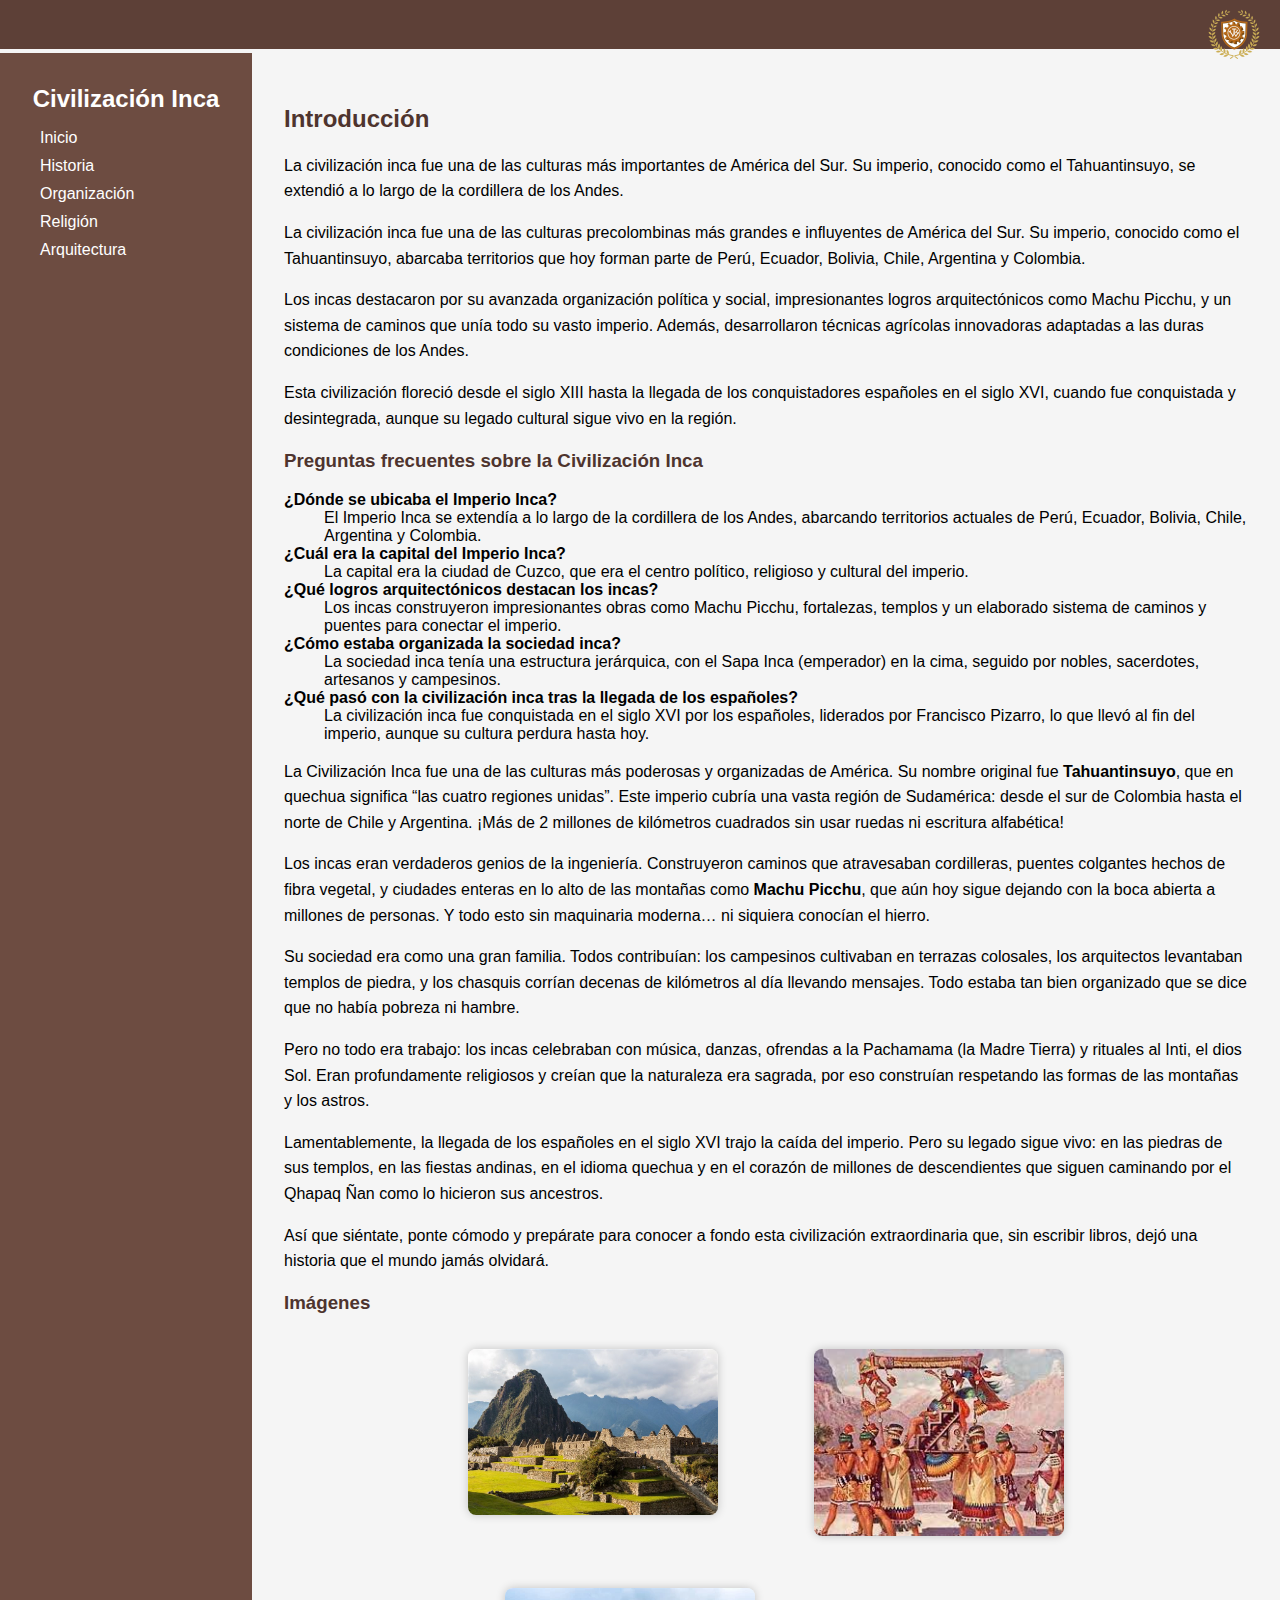
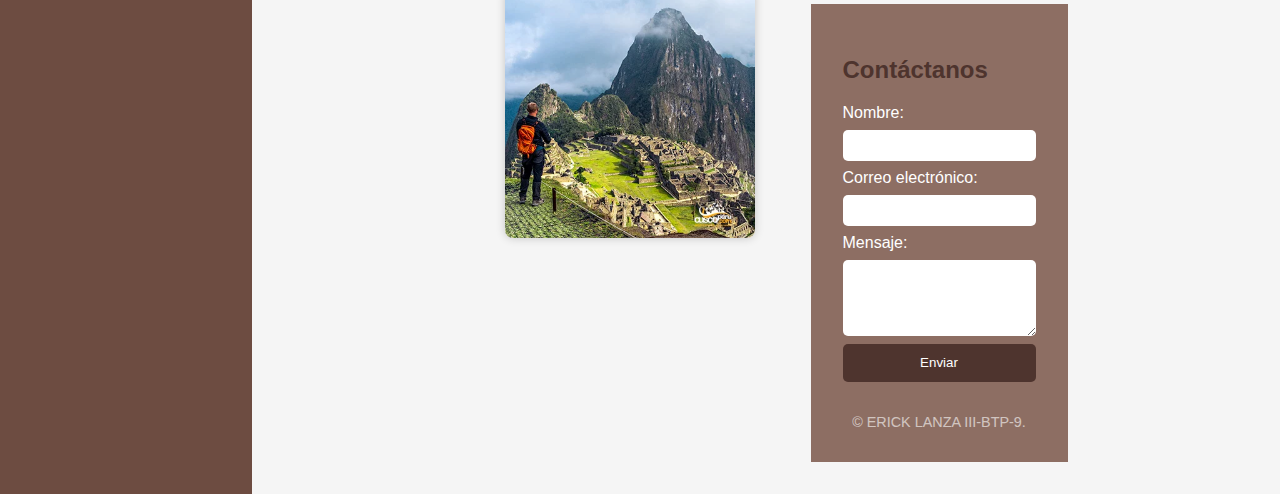
<file: index.html>
<!DOCTYPE html>
<html lang="es">
<head>
  <meta charset="UTF-8">
  <meta name="viewport" content="width=device-width, initial-scale=1.0">
  <title>Civilización Inca</title>
  <link rel="stylesheet" href="css/style.css">
</head>
<body>
  <header>
    <marquee behavior="scroll" direction="left">Bienvenido al sitio sobre la Civilización Inca: Historia, Cultura, Sociedad y más</marquee>
    <div class="logo-container">
      <img src="logo.png" alt="Logo" class="logo">
    </div>
  </header>

  <div class="container">
    <nav class="sidebar">
      <h1>Civilización Inca</h1>
      <ul>
        <li><a href="index.html">Inicio</a></li>
        <li><a href="historia.html">Historia</a></li>
        <li><a href="organizacion.html">Organización</a></li>
        <li><a href="religion.html">Religión</a></li>
        <li><a href="arquitectura.html">Arquitectura</a></li>
      </ul>
    </nav>

    <main>
      <section>
        <h2>Introducción</h2>
        <p>La civilización inca fue una de las culturas más importantes de América del Sur.
             Su imperio, conocido como el Tahuantinsuyo, se extendió a lo largo de la cordillera de los Andes.</p>
      </section>
<section>
  
  <p>
    La civilización inca fue una de las culturas precolombinas más grandes e influyentes de América del Sur. 
    Su imperio, conocido como el Tahuantinsuyo, abarcaba territorios que hoy forman parte de Perú, Ecuador, Bolivia, Chile, Argentina y Colombia. 
  </p>
  <p>
    Los incas destacaron por su avanzada organización política y social, impresionantes logros arquitectónicos como Machu Picchu, y un sistema de caminos que unía todo su vasto imperio. 
    Además, desarrollaron técnicas agrícolas innovadoras adaptadas a las duras condiciones de los Andes.
  </p>
  <p>
    Esta civilización floreció desde el siglo XIII hasta la llegada de los conquistadores españoles en el siglo XVI, cuando fue conquistada y desintegrada, aunque su legado cultural sigue vivo en la región.
  </p>
  <h3>Preguntas frecuentes sobre la Civilización Inca</h3>
  <dl>
    <dt><strong>¿Dónde se ubicaba el Imperio Inca?</strong></dt>
    <dd>El Imperio Inca se extendía a lo largo de la cordillera de los Andes, abarcando territorios actuales de Perú, Ecuador, Bolivia, Chile, Argentina y Colombia.</dd>

    <dt><strong>¿Cuál era la capital del Imperio Inca?</strong></dt>
    <dd>La capital era la ciudad de Cuzco, que era el centro político, religioso y cultural del imperio.</dd>

    <dt><strong>¿Qué logros arquitectónicos destacan los incas?</strong></dt>
    <dd>Los incas construyeron impresionantes obras como Machu Picchu, fortalezas, templos y un elaborado sistema de caminos y puentes para conectar el imperio.</dd>

    <dt><strong>¿Cómo estaba organizada la sociedad inca?</strong></dt>
    <dd>La sociedad inca tenía una estructura jerárquica, con el Sapa Inca (emperador) en la cima, seguido por nobles, sacerdotes, artesanos y campesinos.</dd>

    <dt><strong>¿Qué pasó con la civilización inca tras la llegada de los españoles?</strong></dt>
    <dd>La civilización inca fue conquistada en el siglo XVI por los españoles, liderados por Francisco Pizarro, lo que llevó al fin del imperio, aunque su cultura perdura hasta hoy.</dd>
    <p>La Civilización Inca fue una de las culturas más poderosas y organizadas de América. Su nombre original fue <strong>Tahuantinsuyo</strong>, que en quechua significa “las cuatro regiones unidas”. Este imperio cubría una vasta región de Sudamérica: desde el sur de Colombia hasta el norte de Chile y Argentina. ¡Más de 2 millones de kilómetros cuadrados sin usar ruedas ni escritura alfabética!</p>

  <p>Los incas eran verdaderos genios de la ingeniería. Construyeron caminos que atravesaban cordilleras, puentes colgantes hechos de fibra vegetal, y ciudades enteras en lo alto de las montañas como <strong>Machu Picchu</strong>, que aún hoy sigue dejando con la boca abierta a millones de personas. Y todo esto sin maquinaria moderna… ni siquiera conocían el hierro.</p>

  <p>Su sociedad era como una gran familia. Todos contribuían: los campesinos cultivaban en terrazas colosales, los arquitectos levantaban templos de piedra, y los chasquis corrían decenas de kilómetros al día llevando mensajes. Todo estaba tan bien organizado que se dice que no había pobreza ni hambre.</p>

  <p>Pero no todo era trabajo: los incas celebraban con música, danzas, ofrendas a la Pachamama (la Madre Tierra) y rituales al Inti, el dios Sol. Eran profundamente religiosos y creían que la naturaleza era sagrada, por eso construían respetando las formas de las montañas y los astros.</p>

  <p>Lamentablemente, la llegada de los españoles en el siglo XVI trajo la caída del imperio. Pero su legado sigue vivo: en las piedras de sus templos, en las fiestas andinas, en el idioma quechua y en el corazón de millones de descendientes que siguen caminando por el Qhapaq Ñan como lo hicieron sus ancestros.</p>

  <p>Así que siéntate, ponte cómodo y prepárate para conocer a fondo esta civilización extraordinaria que, sin escribir libros, dejó una historia que el mundo jamás olvidará.</p>
</section>
  </dl>
</section>
<h3>Imágenes</h3>
  <div class="galeria">
    <figure>
      <img src="civilizacion inca.jpeg" alt="Machu Picchu" />
      
    </figure>
    <figure>
      <img src="incas 2.jpeg" alt="Escultura de Pachacútec" />
      
    </figure>
    <figure>
      <img src="incas3.webp" alt="Mapa del Imperio Inca" />
      
    </figure>
      <footer>
        <h2>Contáctanos</h2>
        <form action="#" method="post">
          <label for="nombre">Nombre:</label>
          <input type="text" id="nombre" name="nombre" required>
          <label for="email">Correo electrónico:</label>
          <input type="email" id="email" name="email" required>
          <label for="mensaje">Mensaje:</label>
          <textarea id="mensaje" name="mensaje" rows="4" required></textarea>
          <button type="submit">Enviar</button>
        </form>
        <div class="marca-agua">&copy; ERICK LANZA III-BTP-9.</div>
      </footer>
    </main>
  </div>
</body>
</html>
</file>
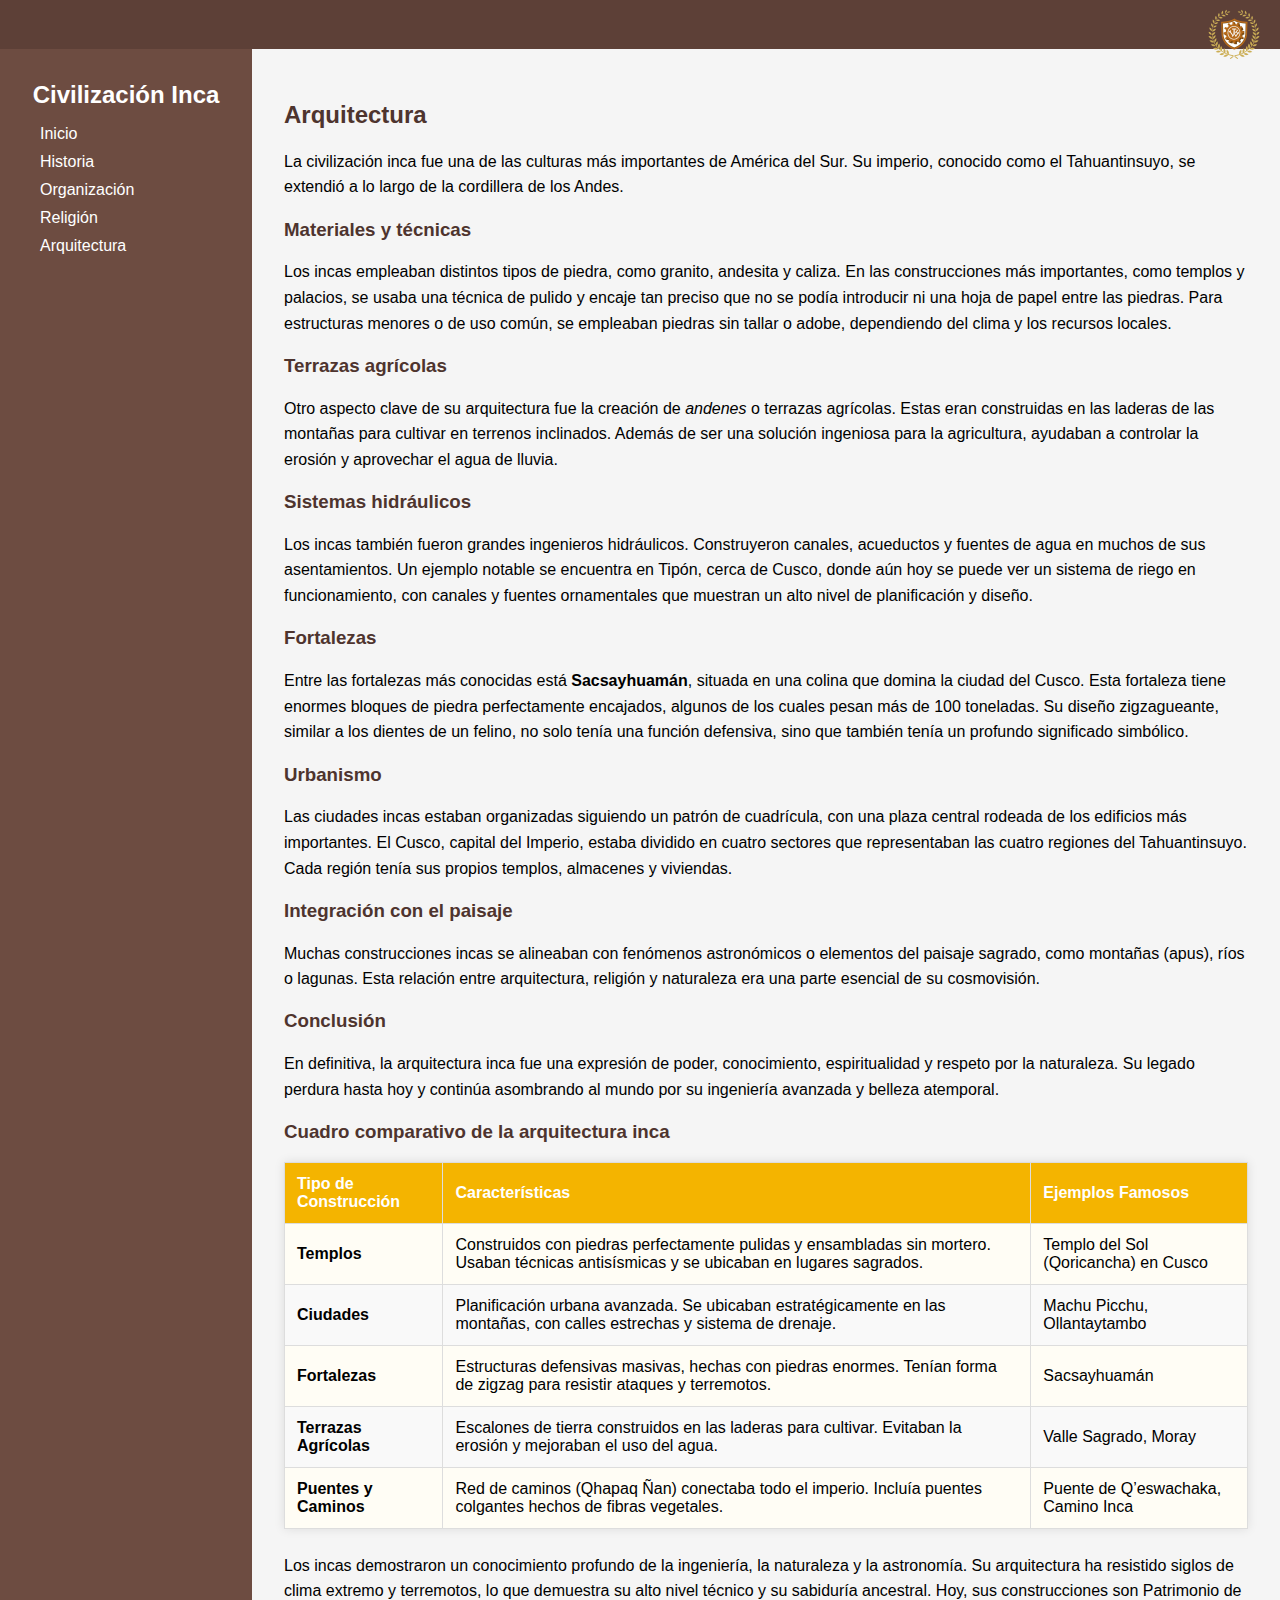
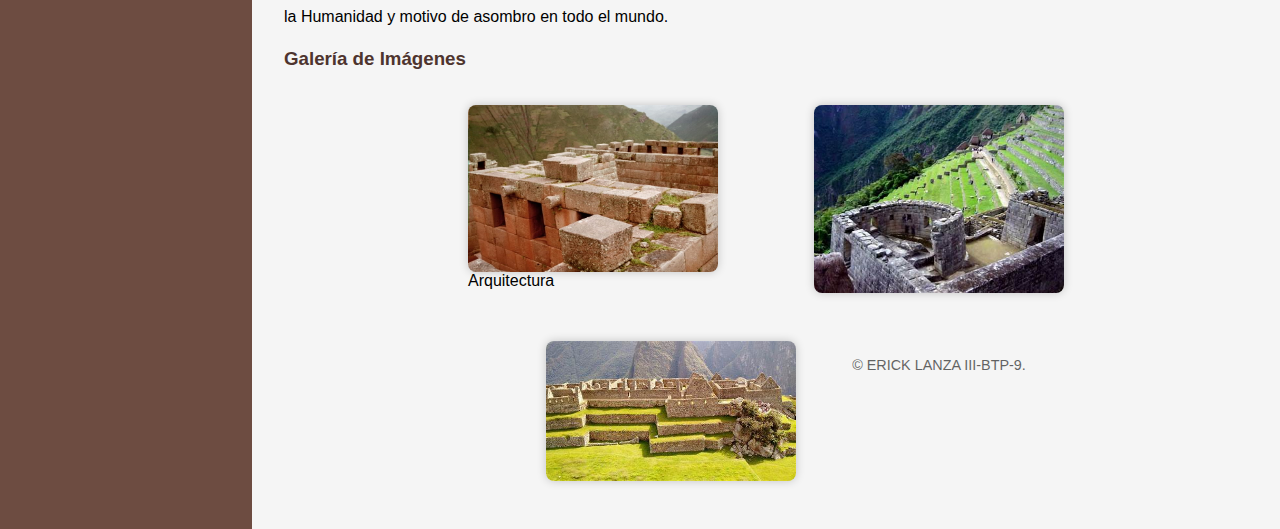
<file: arquitectura.html>
<DOCTYPE html>
<html lang="es">
<head>
  <meta charset="UTF-8">
  <meta name="viewport" content="width=device-width, initial-scale=1.0">
  <title>Civilización Inca</title>
  <link rel="stylesheet" href="css/style.css">
</head>
<body>
  <header>
    <marquee behavior="scroll" direction="left">Bienvenido al sitio sobre la Civilización Inca: Historia, Cultura, Sociedad y más</marquee>
    <div class="logo-container">
      <img src="logo.png" alt="Logo" class="logo">
    </div>
  </header>

  <div class="container">
    <nav class="sidebar">
      <h1>Civilización Inca</h1>
      <ul>
        <li><a href="index.html">Inicio</a></li>
        <li><a href="historia.html">Historia</a></li>
        <li><a href="organizacion.html">Organización</a></li>
        <li><a href="religion.html">Religión</a></li>
        <li><a href="arquitectura.html">Arquitectura</a></li>
      </ul>
    </nav>

    <main>
      <section>
        <h2>Arquitectura</h2>
        <p>La civilización inca fue una de las culturas más importantes de América del Sur.
           Su imperio, conocido como el Tahuantinsuyo, se extendió a lo largo de la cordillera de los Andes.</p>
           <h3>Materiales y técnicas</h3>
<p>Los incas empleaban distintos tipos de piedra, como granito, andesita y caliza. En las construcciones más importantes, como templos y palacios, se usaba una técnica de pulido y encaje tan preciso que no se podía introducir ni una hoja de papel entre las piedras. Para estructuras menores o de uso común, se empleaban piedras sin tallar o adobe, dependiendo del clima y los recursos locales.</p>

<h3>Terrazas agrícolas</h3>
<p>Otro aspecto clave de su arquitectura fue la creación de <em>andenes</em> o terrazas agrícolas. Estas eran construidas en las laderas de las montañas para cultivar en terrenos inclinados. Además de ser una solución ingeniosa para la agricultura, ayudaban a controlar la erosión y aprovechar el agua de lluvia.</p>

<h3>Sistemas hidráulicos</h3>
<p>Los incas también fueron grandes ingenieros hidráulicos. Construyeron canales, acueductos y fuentes de agua en muchos de sus asentamientos. Un ejemplo notable se encuentra en Tipón, cerca de Cusco, donde aún hoy se puede ver un sistema de riego en funcionamiento, con canales y fuentes ornamentales que muestran un alto nivel de planificación y diseño.</p>

<h3>Fortalezas</h3>
<p>Entre las fortalezas más conocidas está <strong>Sacsayhuamán</strong>, situada en una colina que domina la ciudad del Cusco. Esta fortaleza tiene enormes bloques de piedra perfectamente encajados, algunos de los cuales pesan más de 100 toneladas. Su diseño zigzagueante, similar a los dientes de un felino, no solo tenía una función defensiva, sino que también tenía un profundo significado simbólico.</p>

<h3>Urbanismo</h3>
<p>Las ciudades incas estaban organizadas siguiendo un patrón de cuadrícula, con una plaza central rodeada de los edificios más importantes. El Cusco, capital del Imperio, estaba dividido en cuatro sectores que representaban las cuatro regiones del Tahuantinsuyo. Cada región tenía sus propios templos, almacenes y viviendas.</p>

<h3>Integración con el paisaje</h3>
<p>Muchas construcciones incas se alineaban con fenómenos astronómicos o elementos del paisaje sagrado, como montañas (apus), ríos o lagunas. Esta relación entre arquitectura, religión y naturaleza era una parte esencial de su cosmovisión.</p>

<h3>Conclusión</h3>
<p>En definitiva, la arquitectura inca fue una expresión de poder, conocimiento, espiritualidad y respeto por la naturaleza. Su legado perdura hasta hoy y continúa asombrando al mundo por su ingeniería avanzada y belleza atemporal.</p>
<h3>Cuadro comparativo de la arquitectura inca</h3>

  <table border="1" cellpadding="10" cellspacing="0">
    <thead>
      <tr style="background-color: #f2c94c;">
        <th>Tipo de Construcción</th>
        <th>Características</th>
        <th>Ejemplos Famosos</th>
      </tr>
    </thead>
    <tbody>
      <tr>
        <td><strong>Templos</strong></td>
        <td>Construidos con piedras perfectamente pulidas y ensambladas sin mortero. Usaban técnicas antisísmicas y se ubicaban en lugares sagrados.</td>
        <td>Templo del Sol (Qoricancha) en Cusco</td>
      </tr>
      <tr>
        <td><strong>Ciudades</strong></td>
        <td>Planificación urbana avanzada. Se ubicaban estratégicamente en las montañas, con calles estrechas y sistema de drenaje.</td>
        <td>Machu Picchu, Ollantaytambo</td>
      </tr>
      <tr>
        <td><strong>Fortalezas</strong></td>
        <td>Estructuras defensivas masivas, hechas con piedras enormes. Tenían forma de zigzag para resistir ataques y terremotos.</td>
        <td>Sacsayhuamán</td>
      </tr>
      <tr>
        <td><strong>Terrazas Agrícolas</strong></td>
        <td>Escalones de tierra construidos en las laderas para cultivar. Evitaban la erosión y mejoraban el uso del agua.</td>
        <td>Valle Sagrado, Moray</td>
      </tr>
      <tr>
        <td><strong>Puentes y Caminos</strong></td>
        <td>Red de caminos (Qhapaq Ñan) conectaba todo el imperio. Incluía puentes colgantes hechos de fibras vegetales.</td>
        <td>Puente de Q’eswachaka, Camino Inca</td>
      </tr>
    </tbody>
  </table>

  <p>Los incas demostraron un conocimiento profundo de la ingeniería, la naturaleza y la astronomía. Su arquitectura ha resistido siglos de clima extremo y terremotos, lo que demuestra su alto nivel técnico y su sabiduría ancestral. Hoy, sus construcciones son Patrimonio de la Humanidad y motivo de asombro en todo el mundo.</p>
</section>
      </section>
      <h3>Galería de Imágenes</h3>
      <div class="galeria">
        <figure>
          <img src="arquitectura 1.jpg" alt="Machu Picchu" />
          <figcaption>Arquitectura</figcaption>
        </figure>
        <figure>
          <img src="arquitectura 2.jpg" alt="Escultura de Pachacútec" />
          <figcaption></figcaption>
        </figure>
        <figure>
          <img src="arquitectura3.jpg" alt="Mapa del Imperio Inca" />
          <figcaption></figcaption>
        </figure>
       <div class="marca-agua">&copy; ERICK LANZA III-BTP-9.</div>
    </main>
  </div>
</body>
</html>
</file>
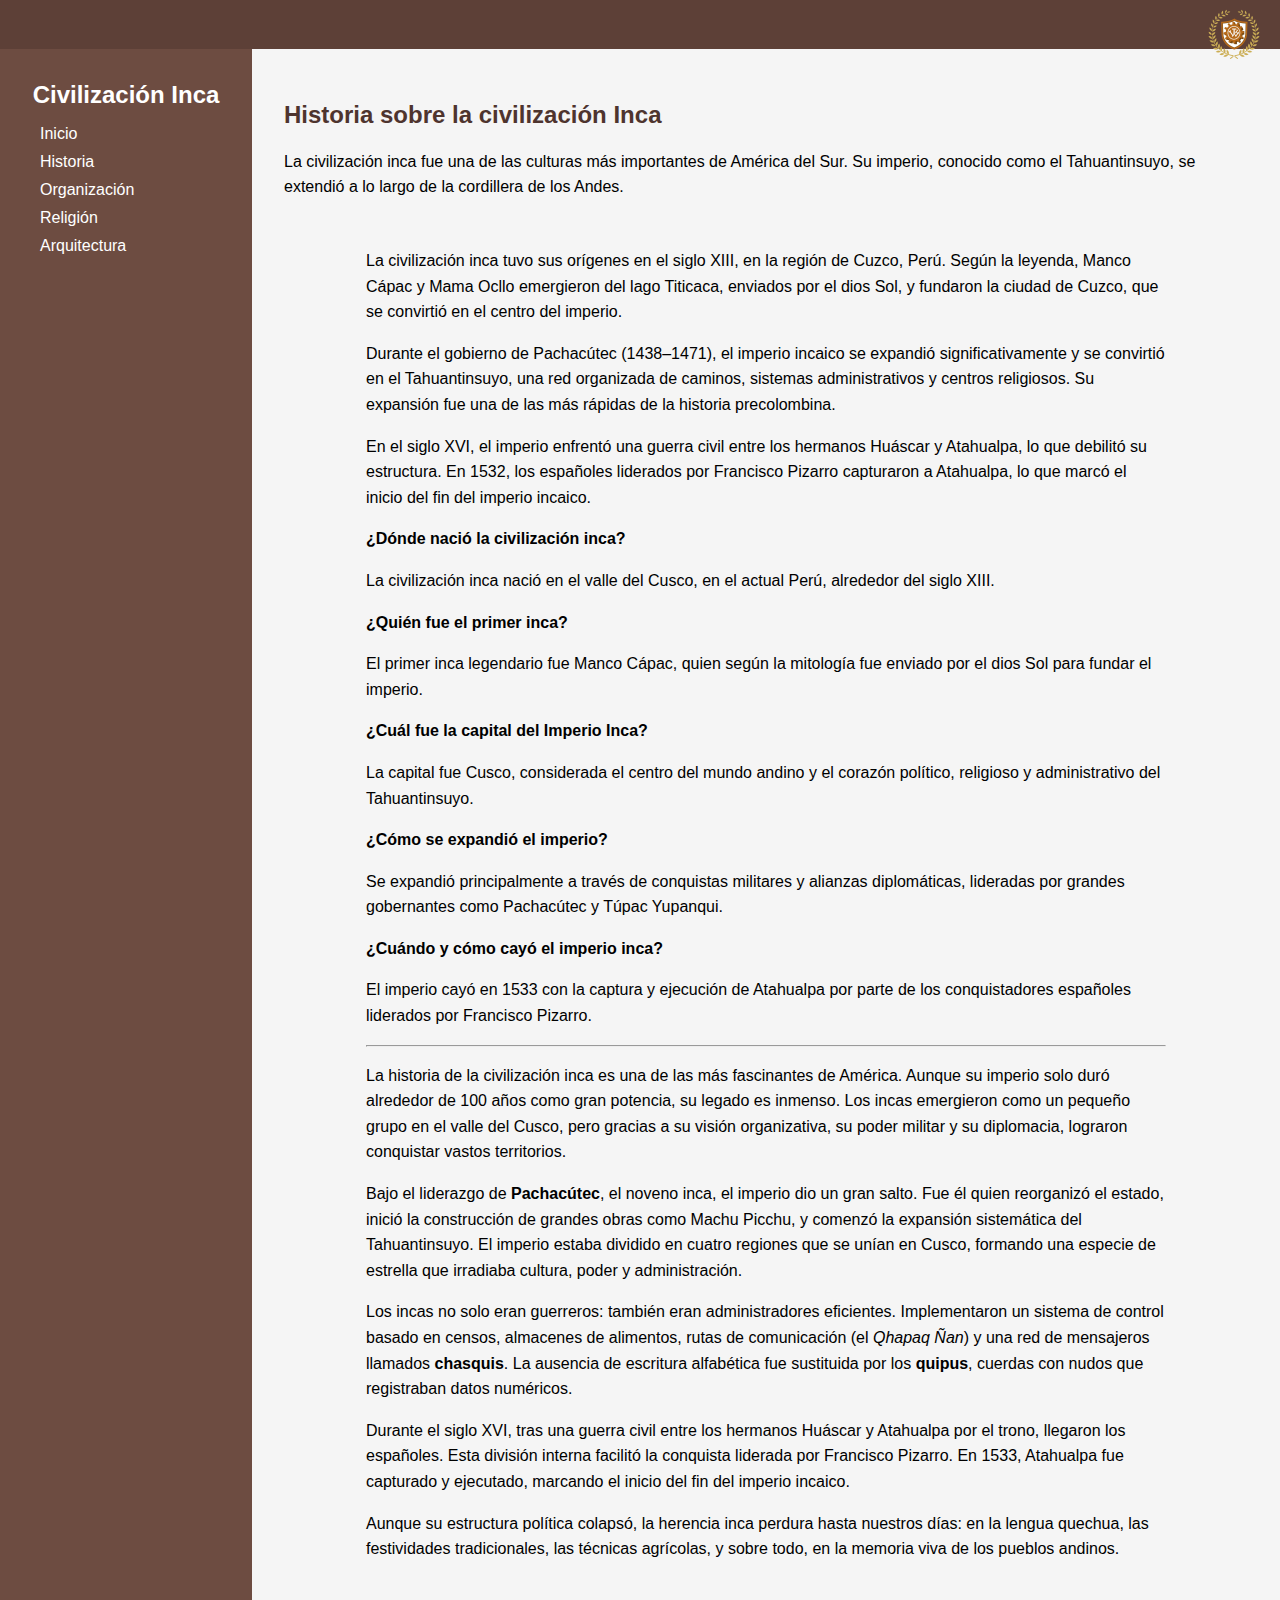
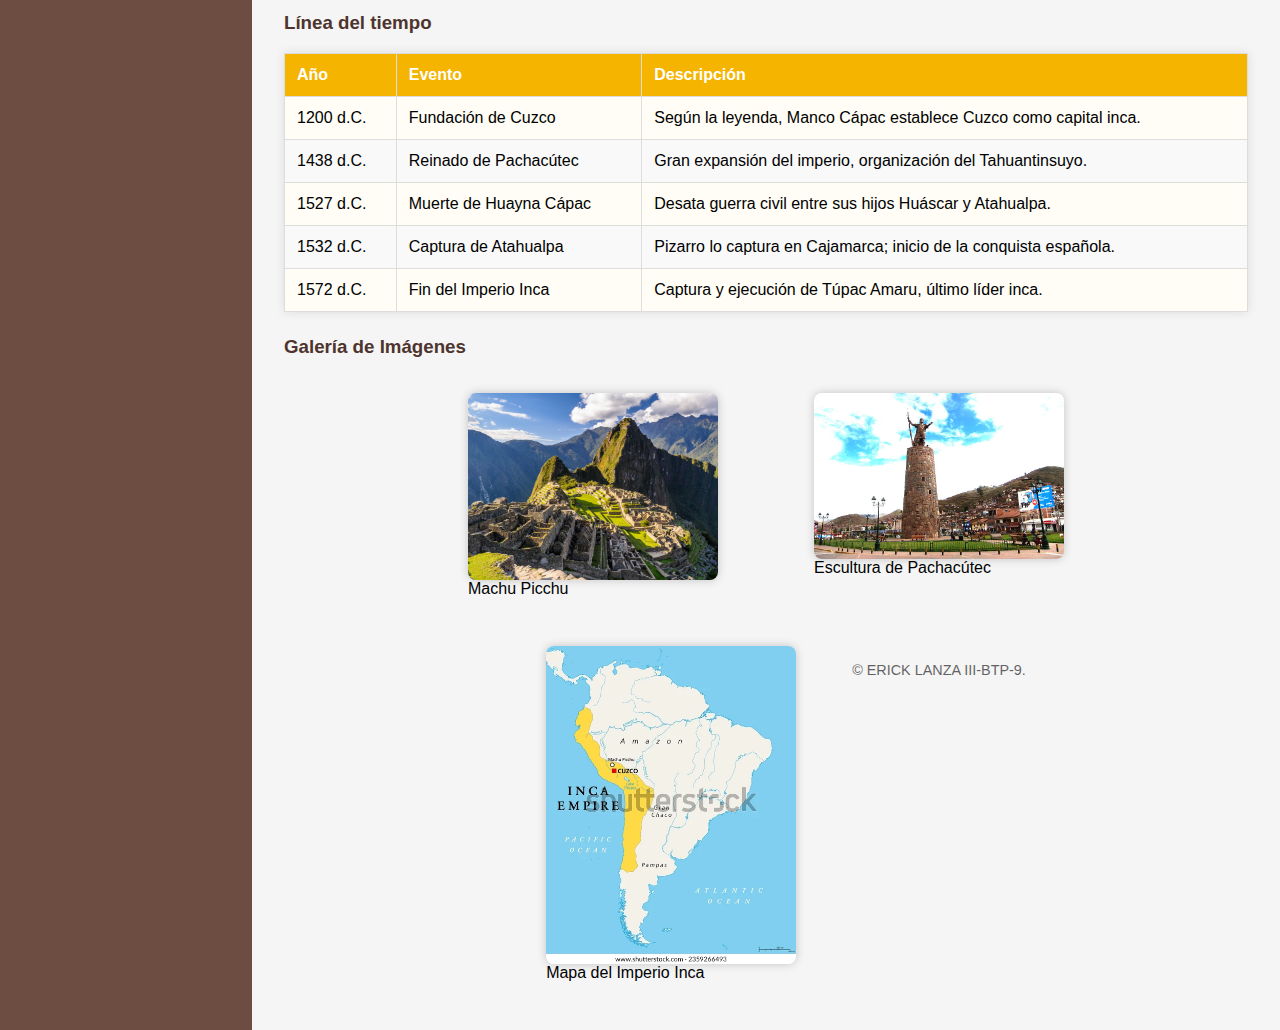
<file: historia.html>
<DOCTYPE html>
<html lang="es">
<head>
  <meta charset="UTF-8">
  <meta name="viewport" content="width=device-width, initial-scale=1.0">
  <title>Civilización Inca</title>
  <link rel="stylesheet" href="css/style.css">
</head>
<body>
  <header>
    <marquee behavior="scroll" direction="left">Bienvenido al sitio sobre la Civilización Inca: Historia, Cultura, Sociedad y más</marquee>
    <div class="logo-container">
      <img src="logo.png" alt="Logo" class="logo">
    </div>
  </header>

  <div class="container">
    <nav class="sidebar">
      <h1>Civilización Inca</h1>
      <ul>
        <li><a href="index.html">Inicio</a></li>
        <li><a href="historia.html">Historia</a></li>
        <li><a href="organizacion.html">Organización</a></li>
        <li><a href="religion.html">Religión</a></li>
        <li><a href="arquitectura.html">Arquitectura</a></li>
      </ul>
    </nav>

    <main>
      <section>
        <h2>Historia sobre la civilización Inca </h2>
        <p>La civilización inca fue una de las culturas más importantes de América del Sur. Su imperio, conocido como el Tahuantinsuyo, se extendió a lo largo de la cordillera de los Andes.</p>
      </section>
<section class="historia">
 

  <p>
    La civilización inca tuvo sus orígenes en el siglo XIII, en la región de Cuzco, Perú. Según la leyenda, Manco Cápac y Mama Ocllo emergieron del lago Titicaca, enviados por el dios Sol, y fundaron la ciudad de Cuzco, que se convirtió en el centro del imperio.
  </p>
  <p>
    Durante el gobierno de Pachacútec (1438–1471), el imperio incaico se expandió significativamente y se convirtió en el Tahuantinsuyo, una red organizada de caminos, sistemas administrativos y centros religiosos. Su expansión fue una de las más rápidas de la historia precolombina.
  </p>
  <p>
    En el siglo XVI, el imperio enfrentó una guerra civil entre los hermanos Huáscar y Atahualpa, lo que debilitó su estructura. En 1532, los españoles liderados por Francisco Pizarro capturaron a Atahualpa, lo que marcó el inicio del fin del imperio incaico.
  </p>
  <p><strong>¿Dónde nació la civilización inca?</strong></p>
  <p>La civilización inca nació en el valle del Cusco, en el actual Perú, alrededor del siglo XIII.</p>

  <p><strong>¿Quién fue el primer inca?</strong></p>
  <p>El primer inca legendario fue Manco Cápac, quien según la mitología fue enviado por el dios Sol para fundar el imperio.</p>

  <p><strong>¿Cuál fue la capital del Imperio Inca?</strong></p>
  <p>La capital fue Cusco, considerada el centro del mundo andino y el corazón político, religioso y administrativo del Tahuantinsuyo.</p>

  <p><strong>¿Cómo se expandió el imperio?</strong></p>
  <p>Se expandió principalmente a través de conquistas militares y alianzas diplomáticas, lideradas por grandes gobernantes como Pachacútec y Túpac Yupanqui.</p>

  <p><strong>¿Cuándo y cómo cayó el imperio inca?</strong></p>
  <p>El imperio cayó en 1533 con la captura y ejecución de Atahualpa por parte de los conquistadores españoles liderados por Francisco Pizarro.</p>

  <hr>

  
  <p>La historia de la civilización inca es una de las más fascinantes de América. Aunque su imperio solo duró alrededor de 100 años como gran potencia, su legado es inmenso. Los incas emergieron como un pequeño grupo en el valle del Cusco, pero gracias a su visión organizativa, su poder militar y su diplomacia, lograron conquistar vastos territorios.</p>

  <p>Bajo el liderazgo de <strong>Pachacútec</strong>, el noveno inca, el imperio dio un gran salto. Fue él quien reorganizó el estado, inició la construcción de grandes obras como Machu Picchu, y comenzó la expansión sistemática del Tahuantinsuyo. El imperio estaba dividido en cuatro regiones que se unían en Cusco, formando una especie de estrella que irradiaba cultura, poder y administración.</p>

  <p>Los incas no solo eran guerreros: también eran administradores eficientes. Implementaron un sistema de control basado en censos, almacenes de alimentos, rutas de comunicación (el <em>Qhapaq Ñan</em>) y una red de mensajeros llamados <strong>chasquis</strong>. La ausencia de escritura alfabética fue sustituida por los <strong>quipus</strong>, cuerdas con nudos que registraban datos numéricos.</p>

  <p>Durante el siglo XVI, tras una guerra civil entre los hermanos Huáscar y Atahualpa por el trono, llegaron los españoles. Esta división interna facilitó la conquista liderada por Francisco Pizarro. En 1533, Atahualpa fue capturado y ejecutado, marcando el inicio del fin del imperio incaico.</p>

  <p>Aunque su estructura política colapsó, la herencia inca perdura hasta nuestros días: en la lengua quechua, las festividades tradicionales, las técnicas agrícolas, y sobre todo, en la memoria viva de los pueblos andinos.</p>
</section>
  <h3>Línea del tiempo </h3>
  <table>
    <thead>
      <tr>
        <th>Año</th>
        <th>Evento</th>
        <th>Descripción</th>
      </tr>
    </thead>
    <tbody>
      <tr>
        <td>1200 d.C.</td>
        <td>Fundación de Cuzco</td>
        <td>Según la leyenda, Manco Cápac establece Cuzco como capital inca.</td>
      </tr>
      <tr>
        <td>1438 d.C.</td>
        <td>Reinado de Pachacútec</td>
        <td>Gran expansión del imperio, organización del Tahuantinsuyo.</td>
      </tr>
      <tr>
        <td>1527 d.C.</td>
        <td>Muerte de Huayna Cápac</td>
        <td>Desata guerra civil entre sus hijos Huáscar y Atahualpa.</td>
      </tr>
      <tr>
        <td>1532 d.C.</td>
        <td>Captura de Atahualpa</td>
        <td>Pizarro lo captura en Cajamarca; inicio de la conquista española.</td>
      </tr>
      <tr>
        <td>1572 d.C.</td>
        <td>Fin del Imperio Inca</td>
        <td>Captura y ejecución de Túpac Amaru, último líder inca.</td>
      </tr>
    </tbody>
  </table>

  <h3>Galería de Imágenes</h3>
  <div class="galeria">
    <figure>
      <img src="machupicchu.jpg" alt="Machu Picchu" />
      <figcaption>Machu Picchu</figcaption>
    </figure>
    <figure>
      <img src="escultura de pachacutec.jpg" alt="Escultura de Pachacútec" />
      <figcaption>Escultura de Pachacútec</figcaption>
    </figure>
    <figure>
      <img src="mapa de imperio iinca.webp" alt="Mapa del Imperio Inca" />
      <figcaption>Mapa del Imperio Inca</figcaption>
    </figure>


       <div class="marca-agua">&copy; ERICK LANZA III-BTP-9.</div>
    </main>
  </div>
</body>
</html>
</file>
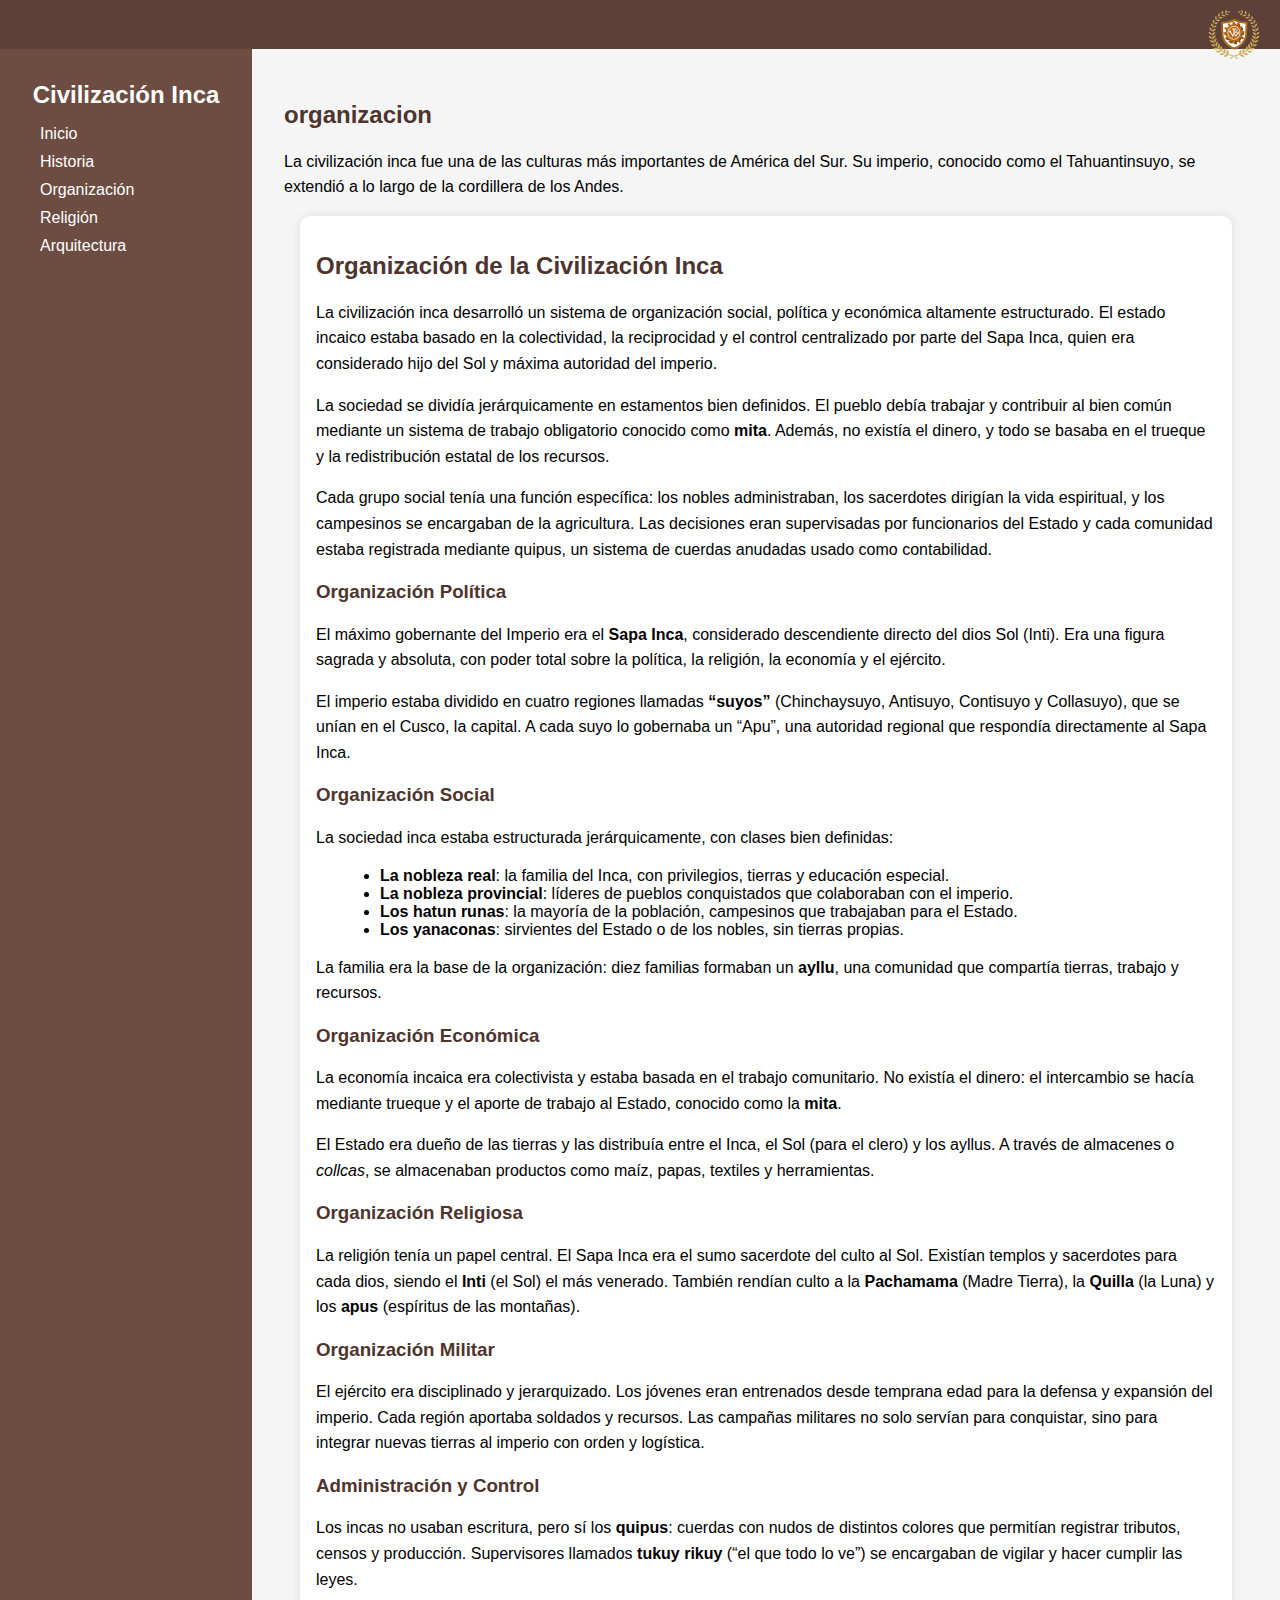
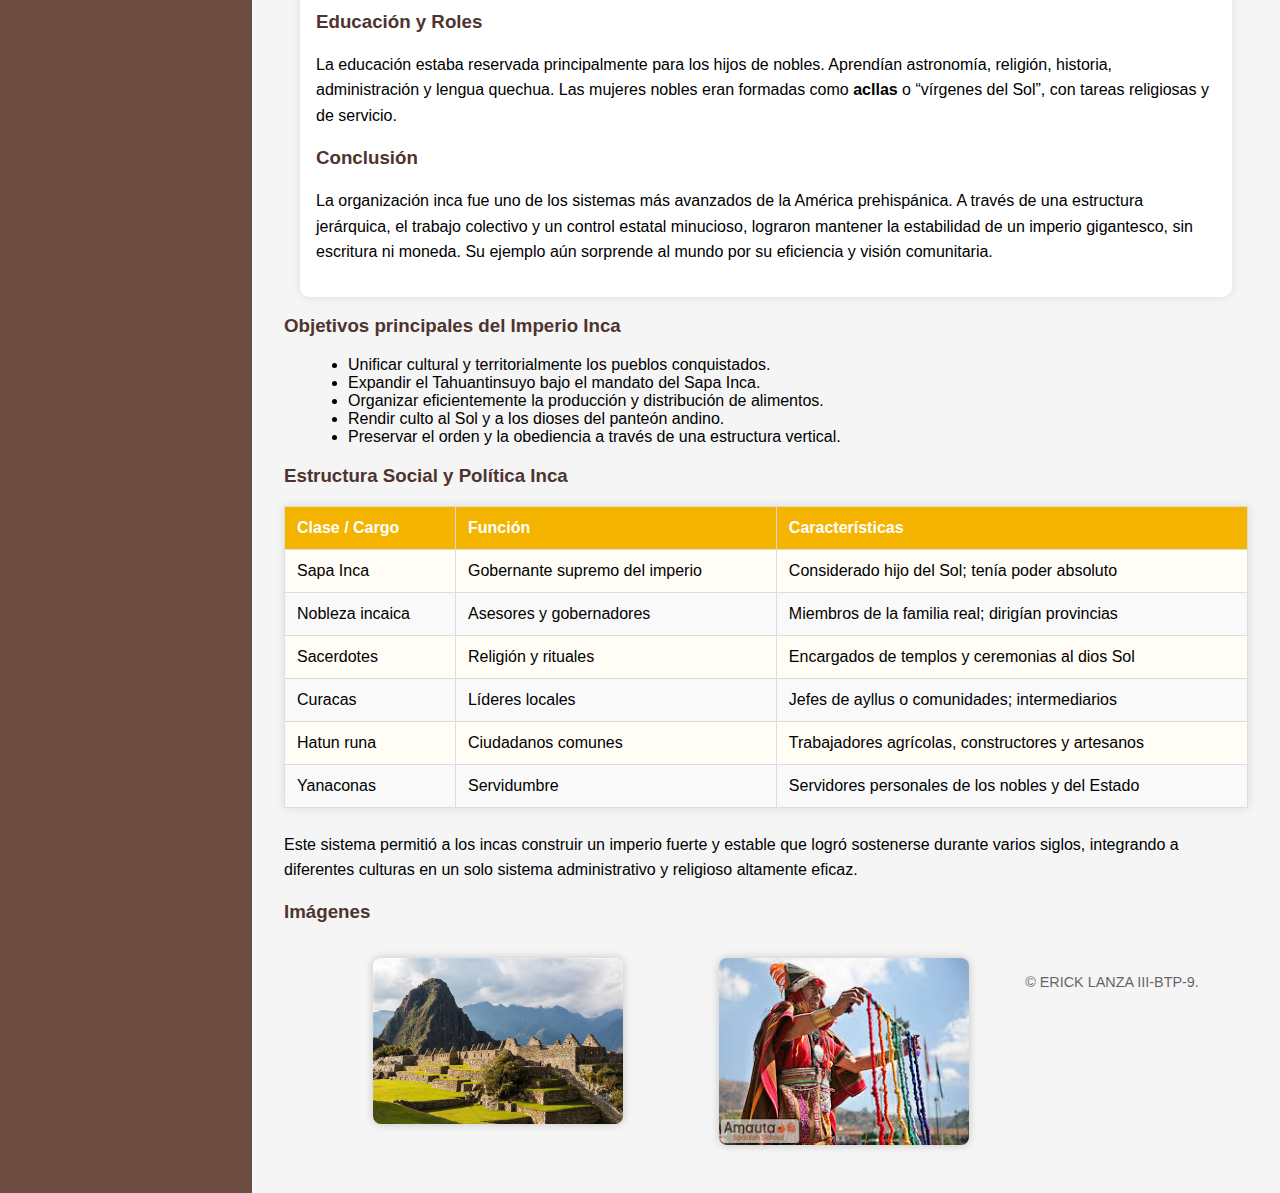
<file: organizacion.html>
<DOCTYPE html>
<html lang="es">
<head>
  <meta charset="UTF-8">
  <meta name="viewport" content="width=device-width, initial-scale=1.0">
  <title>Civilización Inca</title>
  <link rel="stylesheet" href="css/style.css">
</head>
<body>
  <header>
    <marquee behavior="scroll" direction="left">Bienvenido al sitio sobre la Civilización Inca: Historia, Cultura, Sociedad y más</marquee>
    <div class="logo-container">
      <img src="logo.png" alt="Logo" class="logo">
    </div>
  </header>

  <div class="container">
    <nav class="sidebar">
      <h1>Civilización Inca</h1>
      <ul>
        <li><a href="index.html">Inicio</a></li>
        <li><a href="historia.html">Historia</a></li>
        <li><a href="organizacion.html">Organización</a></li>
        <li><a href="religion.html">Religión</a></li>
        <li><a href="arquitectura.html">Arquitectura</a></li>
      </ul>
    </nav>

    <main>
      <section>
        <h2>organizacion</h2>
        <p>La civilización inca fue una de las culturas más importantes de América del Sur.
             Su imperio, conocido como el Tahuantinsuyo, se extendió a lo largo de la cordillera de los Andes.</p>
      </section>
<section class="organizacion">
  <h2>Organización de la Civilización Inca</h2>

  <p>
    La civilización inca desarrolló un sistema de organización social, política y económica altamente estructurado. El estado incaico estaba basado en la colectividad, la reciprocidad y el control centralizado por parte del Sapa Inca, quien era considerado hijo del Sol y máxima autoridad del imperio.
  </p>

  <p>
    La sociedad se dividía jerárquicamente en estamentos bien definidos. El pueblo debía trabajar y contribuir al bien común mediante un sistema de trabajo obligatorio conocido como <strong>mita</strong>. Además, no existía el dinero, y todo se basaba en el trueque y la redistribución estatal de los recursos.
  </p>

  <p>
    Cada grupo social tenía una función específica: los nobles administraban, los sacerdotes dirigían la vida espiritual, y los campesinos se encargaban de la agricultura. Las decisiones eran supervisadas por funcionarios del Estado y cada comunidad estaba registrada mediante quipus, un sistema de cuerdas anudadas usado como contabilidad.
  </p>
  <h3>Organización Política</h3>
  <p>El máximo gobernante del Imperio era el <strong>Sapa Inca</strong>, considerado descendiente directo del dios Sol (Inti). Era una figura sagrada y absoluta, con poder total sobre la política, la religión, la economía y el ejército.</p>
  <p>El imperio estaba dividido en cuatro regiones llamadas <strong>“suyos”</strong> (Chinchaysuyo, Antisuyo, Contisuyo y Collasuyo), que se unían en el Cusco, la capital. A cada suyo lo gobernaba un “Apu”, una autoridad regional que respondía directamente al Sapa Inca.</p>

  <h3>Organización Social</h3>
  <p>La sociedad inca estaba estructurada jerárquicamente, con clases bien definidas:</p>
  <ul>
    <li><strong>La nobleza real</strong>: la familia del Inca, con privilegios, tierras y educación especial.</li>
    <li><strong>La nobleza provincial</strong>: líderes de pueblos conquistados que colaboraban con el imperio.</li>
    <li><strong>Los hatun runas</strong>: la mayoría de la población, campesinos que trabajaban para el Estado.</li>
    <li><strong>Los yanaconas</strong>: sirvientes del Estado o de los nobles, sin tierras propias.</li>
  </ul>
  <p>La familia era la base de la organización: diez familias formaban un <strong>ayllu</strong>, una comunidad que compartía tierras, trabajo y recursos.</p>

  <h3>Organización Económica</h3>
  <p>La economía incaica era colectivista y estaba basada en el trabajo comunitario. No existía el dinero: el intercambio se hacía mediante trueque y el aporte de trabajo al Estado, conocido como la <strong>mita</strong>.</p>
  <p>El Estado era dueño de las tierras y las distribuía entre el Inca, el Sol (para el clero) y los ayllus. A través de almacenes o <em>collcas</em>, se almacenaban productos como maíz, papas, textiles y herramientas.</p>

  <h3>Organización Religiosa</h3>
  <p>La religión tenía un papel central. El Sapa Inca era el sumo sacerdote del culto al Sol. Existían templos y sacerdotes para cada dios, siendo el <strong>Inti</strong> (el Sol) el más venerado. También rendían culto a la <strong>Pachamama</strong> (Madre Tierra), la <strong>Quilla</strong> (la Luna) y los <strong>apus</strong> (espíritus de las montañas).</p>

  <h3>Organización Militar</h3>
  <p>El ejército era disciplinado y jerarquizado. Los jóvenes eran entrenados desde temprana edad para la defensa y expansión del imperio. Cada región aportaba soldados y recursos. Las campañas militares no solo servían para conquistar, sino para integrar nuevas tierras al imperio con orden y logística.</p>

  <h3>Administración y Control</h3>
  <p>Los incas no usaban escritura, pero sí los <strong>quipus</strong>: cuerdas con nudos de distintos colores que permitían registrar tributos, censos y producción. Supervisores llamados <strong>tukuy rikuy</strong> (“el que todo lo ve”) se encargaban de vigilar y hacer cumplir las leyes.</p>

  <h3>Educación y Roles</h3>
  <p>La educación estaba reservada principalmente para los hijos de nobles. Aprendían astronomía, religión, historia, administración y lengua quechua. Las mujeres nobles eran formadas como <strong>acllas</strong> o “vírgenes del Sol”, con tareas religiosas y de servicio.</p>

  <h3>Conclusión</h3>
  <p>La organización inca fue uno de los sistemas más avanzados de la América prehispánica. A través de una estructura jerárquica, el trabajo colectivo y un control estatal minucioso, lograron mantener la estabilidad de un imperio gigantesco, sin escritura ni moneda. Su ejemplo aún sorprende al mundo por su eficiencia y visión comunitaria.</p>
</section>
  <h3>Objetivos principales del Imperio Inca</h3>
  <ul>
    <li>Unificar cultural y territorialmente los pueblos conquistados.</li>
    <li>Expandir el Tahuantinsuyo bajo el mandato del Sapa Inca.</li>
    <li>Organizar eficientemente la producción y distribución de alimentos.</li>
    <li>Rendir culto al Sol y a los dioses del panteón andino.</li>
    <li>Preservar el orden y la obediencia a través de una estructura vertical.</li>
  </ul>

  <h3>Estructura Social y Política Inca</h3>
  <table>
    <thead>
      <tr>
        <th>Clase / Cargo</th>
        <th>Función</th>
        <th>Características</th>
      </tr>
    </thead>
    <tbody>
      <tr>
        <td>Sapa Inca</td>
        <td>Gobernante supremo del imperio</td>
        <td>Considerado hijo del Sol; tenía poder absoluto</td>
      </tr>
      <tr>
        <td>Nobleza incaica</td>
        <td>Asesores y gobernadores</td>
        <td>Miembros de la familia real; dirigían provincias</td>
      </tr>
      <tr>
        <td>Sacerdotes</td>
        <td>Religión y rituales</td>
        <td>Encargados de templos y ceremonias al dios Sol</td>
      </tr>
      <tr>
        <td>Curacas</td>
        <td>Líderes locales</td>
        <td>Jefes de ayllus o comunidades; intermediarios</td>
      </tr>
      <tr>
        <td>Hatun runa</td>
        <td>Ciudadanos comunes</td>
        <td>Trabajadores agrícolas, constructores y artesanos</td>
      </tr>
      <tr>
        <td>Yanaconas</td>
        <td>Servidumbre</td>
        <td>Servidores personales de los nobles y del Estado</td>
      </tr>
    </tbody>
  </table>

  <p>
    Este sistema permitió a los incas construir un imperio fuerte y estable que logró sostenerse durante varios siglos, integrando a diferentes culturas en un solo sistema administrativo y religioso altamente eficaz.
  </p>
  
</section>
<h3>Imágenes</h3>
  <div class="galeria">
    <figure>
      <img src="civilizacion inca.jpeg" alt="Machu Picchu" />
      
    </figure>
    <figure>
      <img src="quipu.jpeg" alt="Escultura de Pachacútec" />
      
    </figure>
    
       <div class="marca-agua">&copy; ERICK LANZA III-BTP-9.</div>
    </main>
  </div>
</body>
</html>
</file>
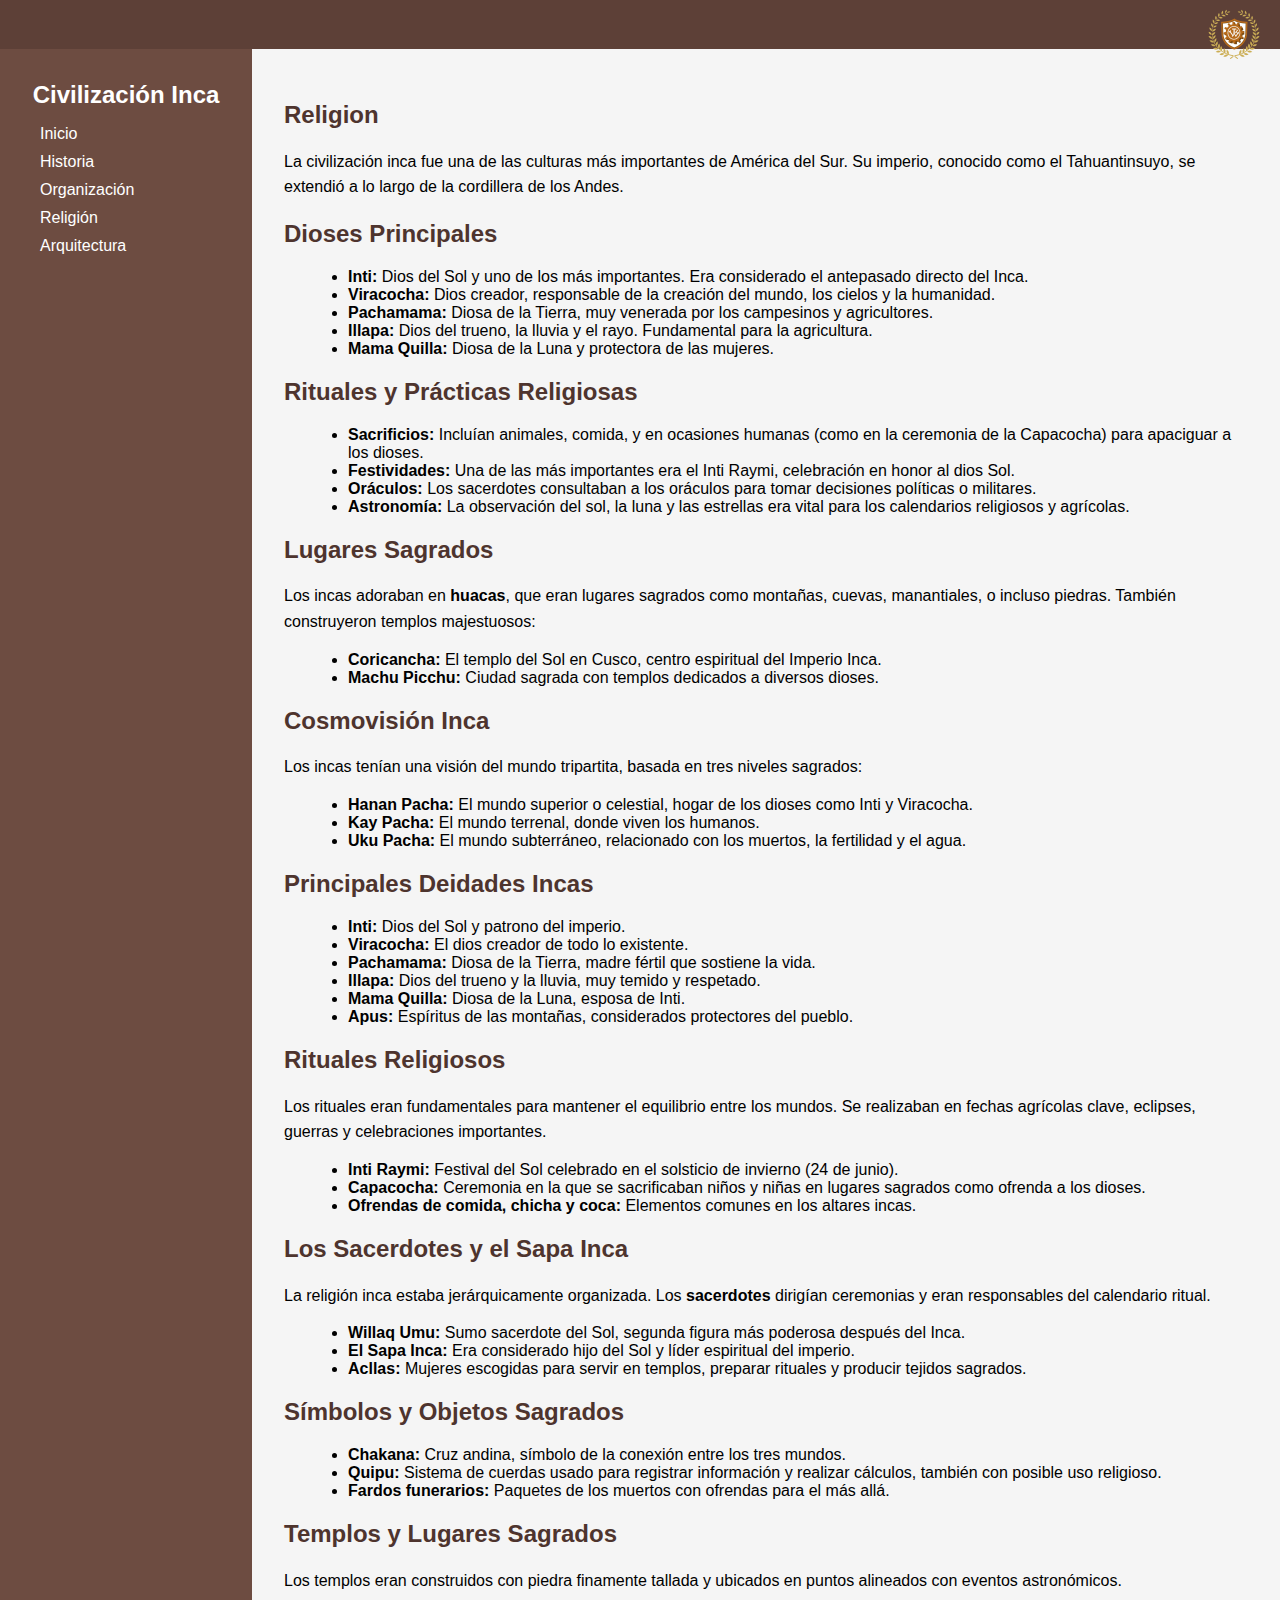
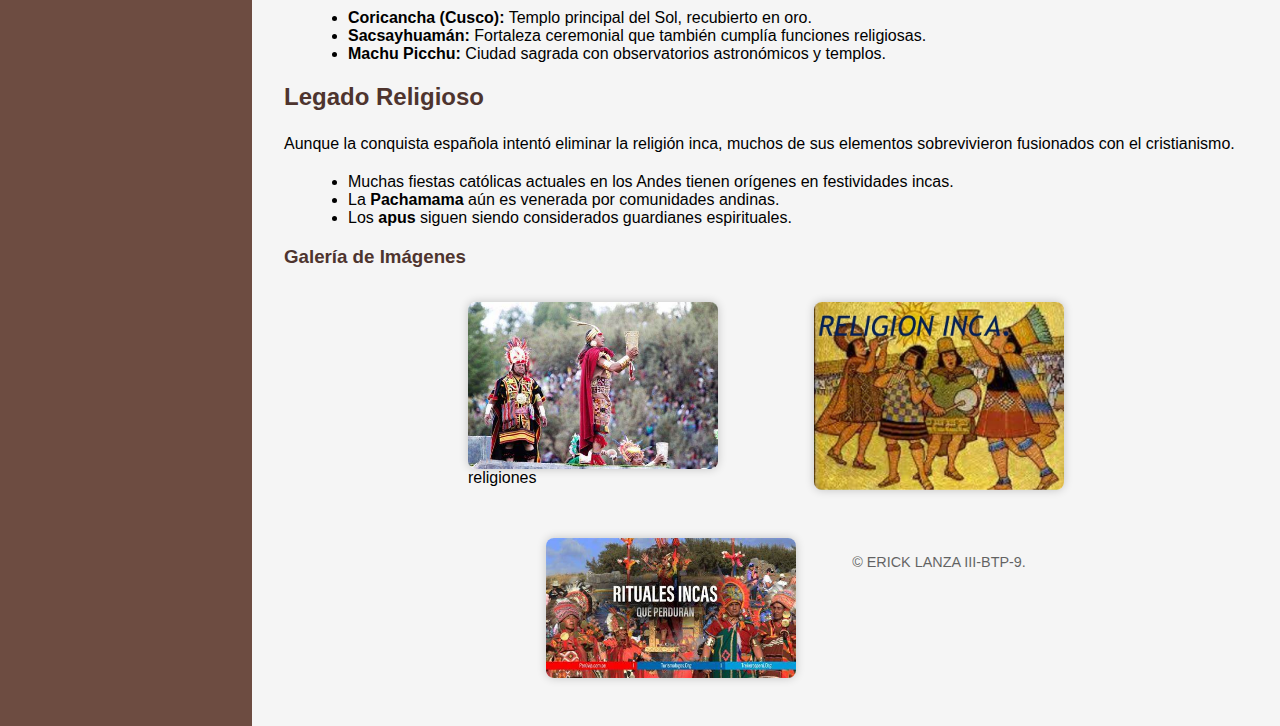
<file: religion.html>
<DOCTYPE html>
<html lang="es">
<head>
  <meta charset="UTF-8">
  <meta name="viewport" content="width=device-width, initial-scale=1.0">
  <title>Civilización Inca</title>
  <link rel="stylesheet" href="css/style.css">
</head>
<body>
  <header>
    <marquee behavior="scroll" direction="left">Bienvenido al sitio sobre la Civilización Inca: Historia, Cultura, Sociedad y más</marquee>
    <div class="logo-container">
      <img src="logo.png" alt="Logo" class="logo">
    </div>
  </header>

  <div class="container">
    <nav class="sidebar">
      <h1>Civilización Inca</h1>
      <ul>
        <li><a href="index.html">Inicio</a></li>
        <li><a href="historia.html">Historia</a></li>
        <li><a href="organizacion.html">Organización</a></li>
        <li><a href="religion.html">Religión</a></li>
        <li><a href="arquitectura.html">Arquitectura</a></li>
      </ul>
    </nav>

    <main>
      <section>
        <h2>Religion</h2>
        <p>La civilización inca fue una de las culturas más importantes de América del Sur. Su imperio, conocido como el Tahuantinsuyo, se extendió a lo largo de la cordillera de los Andes.</p>
      </section>
      <div class="dioses">
        <h2>Dioses Principales</h2>
        <ul>
            <li><strong>Inti:</strong> Dios del Sol y uno de los más importantes. Era considerado el antepasado directo del Inca.</li>
            <li><strong>Viracocha:</strong> Dios creador, responsable de la creación del mundo, los cielos y la humanidad.</li>
            <li><strong>Pachamama:</strong> Diosa de la Tierra, muy venerada por los campesinos y agricultores.</li>
            <li><strong>Illapa:</strong> Dios del trueno, la lluvia y el rayo. Fundamental para la agricultura.</li>
            <li><strong>Mama Quilla:</strong> Diosa de la Luna y protectora de las mujeres.</li>
        </ul>
    </div>

    <div class="rituales">
        <h2>Rituales y Prácticas Religiosas</h2>
        <ul>
            <li><strong>Sacrificios:</strong> Incluían animales, comida, y en ocasiones humanas (como en la ceremonia de la Capacocha) para apaciguar a los dioses.</li>
            <li><strong>Festividades:</strong> Una de las más importantes era el Inti Raymi, celebración en honor al dios Sol.</li>
            <li><strong>Oráculos:</strong> Los sacerdotes consultaban a los oráculos para tomar decisiones políticas o militares.</li>
            <li><strong>Astronomía:</strong> La observación del sol, la luna y las estrellas era vital para los calendarios religiosos y agrícolas.</li>
        </ul>
    </div>

    <div class="lugares">
        <h2>Lugares Sagrados</h2>
        <p>Los incas adoraban en <strong>huacas</strong>, que eran lugares sagrados como montañas, cuevas, manantiales, o incluso piedras. También construyeron templos majestuosos:</p>
        <ul>
            <li><strong>Coricancha:</strong> El templo del Sol en Cusco, centro espiritual del Imperio Inca.</li>
            <li><strong>Machu Picchu:</strong> Ciudad sagrada con templos dedicados a diversos dioses.</li>
        </ul>
    </div>
    <section>
      <h2>Cosmovisión Inca</h2>
      <p>Los incas tenían una visión del mundo tripartita, basada en tres niveles sagrados:</p>
      <ul>
          <li><strong>Hanan Pacha:</strong> El mundo superior o celestial, hogar de los dioses como Inti y Viracocha.</li>
          <li><strong>Kay Pacha:</strong> El mundo terrenal, donde viven los humanos.</li>
          <li><strong>Uku Pacha:</strong> El mundo subterráneo, relacionado con los muertos, la fertilidad y el agua.</li>
      </ul>
  </section>

  <section>
      <h2>Principales Deidades Incas</h2>
      <ul>
          <li><strong>Inti:</strong> Dios del Sol y patrono del imperio.</li>
          <li><strong>Viracocha:</strong> El dios creador de todo lo existente.</li>
          <li><strong>Pachamama:</strong> Diosa de la Tierra, madre fértil que sostiene la vida.</li>
          <li><strong>Illapa:</strong> Dios del trueno y la lluvia, muy temido y respetado.</li>
          <li><strong>Mama Quilla:</strong> Diosa de la Luna, esposa de Inti.</li>
          <li><strong>Apus:</strong> Espíritus de las montañas, considerados protectores del pueblo.</li>
      </ul>
  </section>

  <section>
      <h2>Rituales Religiosos</h2>
      <p>Los rituales eran fundamentales para mantener el equilibrio entre los mundos. Se realizaban en fechas agrícolas clave, eclipses, guerras y celebraciones importantes.</p>
      <ul>
          <li><strong>Inti Raymi:</strong> Festival del Sol celebrado en el solsticio de invierno (24 de junio).</li>
          <li><strong>Capacocha:</strong> Ceremonia en la que se sacrificaban niños y niñas en lugares sagrados como ofrenda a los dioses.</li>
          <li><strong>Ofrendas de comida, chicha y coca:</strong> Elementos comunes en los altares incas.</li>
      </ul>
  </section>

  <section>
      <h2>Los Sacerdotes y el Sapa Inca</h2>
      <p>La religión inca estaba jerárquicamente organizada. Los <strong>sacerdotes</strong> dirigían ceremonias y eran responsables del calendario ritual.</p>
      <ul>
          <li><strong>Willaq Umu:</strong> Sumo sacerdote del Sol, segunda figura más poderosa después del Inca.</li>
          <li><strong>El Sapa Inca:</strong> Era considerado hijo del Sol y líder espiritual del imperio.</li>
          <li><strong>Acllas:</strong> Mujeres escogidas para servir en templos, preparar rituales y producir tejidos sagrados.</li>
      </ul>
  </section>

  <section>
      <h2>Símbolos y Objetos Sagrados</h2>
      <ul>
          <li><strong>Chakana:</strong> Cruz andina, símbolo de la conexión entre los tres mundos.</li>
          <li><strong>Quipu:</strong> Sistema de cuerdas usado para registrar información y realizar cálculos, también con posible uso religioso.</li>
          <li><strong>Fardos funerarios:</strong> Paquetes de los muertos con ofrendas para el más allá.</li>
      </ul>
  </section>

  <section>
      <h2>Templos y Lugares Sagrados</h2>
      <p>Los templos eran construidos con piedra finamente tallada y ubicados en puntos alineados con eventos astronómicos.</p>
      <ul>
          <li><strong>Coricancha (Cusco):</strong> Templo principal del Sol, recubierto en oro.</li>
          <li><strong>Sacsayhuamán:</strong> Fortaleza ceremonial que también cumplía funciones religiosas.</li>
          <li><strong>Machu Picchu:</strong> Ciudad sagrada con observatorios astronómicos y templos.</li>
      </ul>
  </section>

  <section>
      <h2>Legado Religioso</h2>
      <p>Aunque la conquista española intentó eliminar la religión inca, muchos de sus elementos sobrevivieron fusionados con el cristianismo.</p>
      <ul>
          <li>Muchas fiestas católicas actuales en los Andes tienen orígenes en festividades incas.</li>
          <li>La <strong>Pachamama</strong> aún es venerada por comunidades andinas.</li>
          <li>Los <strong>apus</strong> siguen siendo considerados guardianes espirituales.</li>
      </ul>
  </section>
  <h3>Galería de Imágenes</h3>
  <div class="galeria">
    <figure>
      <img src="incasfottos1.jpg" alt="Machu Picchu" />
      <figcaption>religiones</figcaption>
    </figure>
    <figure>
      <img src="incasfotos2.webp" alt="Escultura de Pachacútec" />
      <figcaption></figcaption>
    </figure>
    <figure>
      <img src="incasfotos3.jpg" alt="Mapa del Imperio Inca" />
      <figcaption></figcaption>
    </figure>
       <div class="marca-agua">&copy; ERICK LANZA III-BTP-9.</div>
    </main>
  </div>
</body>
</html>
</file>
<file: css/style.css>
body {
  font-family: Arial, sans-serif;
  margin: 0;
  padding: 0;
  background-color: #f5f5f5;
  display: flex;
  flex-direction: column;
}

header {
  position: relative;
}

marquee {
  font-size: 1.8rem;
  color: yellow;
  background-color: #5d4037;
  padding: 0.5rem;
  text-align: center;
}

.logo-container {
  position: absolute;
  top: 0;
  right: 0;
  padding: 0.5rem 1rem;
}

.logo {
  height: 60px;
}

.container {
  display: flex;
}

.sidebar {
  width: 220px;
  background-color: #6d4c41;
  color: white;
  padding: 1rem;
  min-height: 100vh;
}

.sidebar h1 {
  font-size: 1.5rem;
  margin-bottom: 1rem;
  text-align: center;
}

.sidebar ul {
  list-style: none;
  padding: 0;
}

.sidebar ul li {
  margin: 10px 0;
}

.sidebar ul li a {
  color: white;
  text-decoration: none;
}

main {
  flex: 1;
  padding: 2rem;
}

footer {
  background-color: #8d6e63;
  color: white;
  padding: 2rem;
  margin-top: 2rem;
  position: relative;
}

form {
  display: flex;
  flex-direction: column;
  gap: 0.5rem;
  max-width: 400px;
  margin: auto;
}

input, textarea {
  padding: 0.5rem;
  border: none;
  border-radius: 5px;
}

button {
  background-color: #4e342e;
  color: white;
  padding: 0.7rem;
  border: none;
  border-radius: 5px;
  cursor: pointer;
}

button:hover {
  background-color: #3e2723;
}

.marca-agua {
  text-align: center;
  margin-top: 2rem;
  font-size: 0.9rem;
  opacity: 0.6;
}
.historia {
  max-width: 800px;
  margin: 0 auto;
  padding: 1rem;
  line-height: 1.6;
}

.galeria {
  display: flex;
  flex-wrap: wrap;
  gap: 1rem;
  margin-top: 1rem;
  justify-content: center;
}

.galeria img {
  width: 100%;
  max-width: 250px;
  border-radius: 8px;
  box-shadow: 0 0 10px rgba(0,0,0,0.2);
}

@media (max-width: 600px) {
  .galeria {
    flex-direction: column;
    align-items: center;
  }

  .galeria img {
    max-width: 90%;
  }
}
/* Estilos para tablas */
table {
  width: 100%;
  border-collapse: collapse;
  margin: 1.5rem 0;
  font-size: 1rem;
  background-color: #fff;
  box-shadow: 0 0 10px rgba(0,0,0,0.1);
}

thead {
  background-color: #2c3e50;
  color: #050505;
}

th, td {
  text-align: left;
  padding: 12px 16px;
  border-bottom: 1px solid #ddd;
}

tr:hover {
  background-color: #f2f2f2;
}

@media (max-width: 600px) {
  table, thead, tbody, th, td, tr {
    display: block;
  }

  thead {
    display: none;
  }

  tr {
    margin-bottom: 1rem;
    background-color: #fafafa;
    border: 1px solid #ddd;
    border-radius: 8px;
    padding: 1rem;
  }

  td {
    display: flex;
    justify-content: space-between;
    padding: 8px 0;
    border: none;
  }

  td::before {
    content: attr(data-label);
    font-weight: bold;
    color: #333;
  }
}
.galeria {
  display: flex;
  flex-wrap: wrap;
  gap: 1rem;
  margin-top: 1rem;
  justify-content: center;
}

.imagen {
  text-align: center;
  width: 250px;
}

.imagen img {
  width: 100%;
  height: 180px;
  object-fit: cover;
  border-radius: 8px;
  box-shadow: 0 0 10px rgba(0, 0, 0, 0.2);
}

.caption {
  margin-top: 0.5rem;
  font-size: 0.95rem;
  font-weight: bold;
  color: #333;
}

@media (max-width: 600px) {
  .imagen {
    width: 90%;
  }

  .imagen img {
    height: 200px;
  }
}
.organizacion {
  max-width: 900px;
  margin: auto;
  padding: 1rem;
  background-color: white;
  border-radius: 10px;
  box-shadow: 0 0 10px rgba(0,0,0,0.1);
}

h2, h3 {
  color: #4e342e;
}

p {
  line-height: 1.6;
  margin-bottom: 1rem;
}

ul {
  margin-left: 1.5rem;
  margin-bottom: 1rem;
}

table {
  width: 100%;
  border-collapse: collapse;
  margin-top: 1.5rem;
}

th, td {
  border: 1px solid #8d6e63;
  padding: 0.75rem;
  text-align: left;
}

th {
  background-color: #6d4c41;
  color: white;
}

tr:nth-child(even) {
  background-color: #f2f2f2;
}

@media (max-width: 600px) {
  body {
    padding: 0.5rem;
  }

  .organizacion {
    padding: 1rem 0.5rem;
  }

  table, th, td {
    font-size: 0.9rem;
  }
}
table {
  width: 100%;
  border-collapse: collapse;
  margin-top: 1rem;
  background-color: #fffdf5;
}
th, td {
  border: 1px solid #ddd;
  padding: 12px;
  text-align: left;
}
th {
  background-color: #f4b400;
  color: white;
}
tr:nth-child(even) {
  background-color: #f9f9f9;
}
</file>
